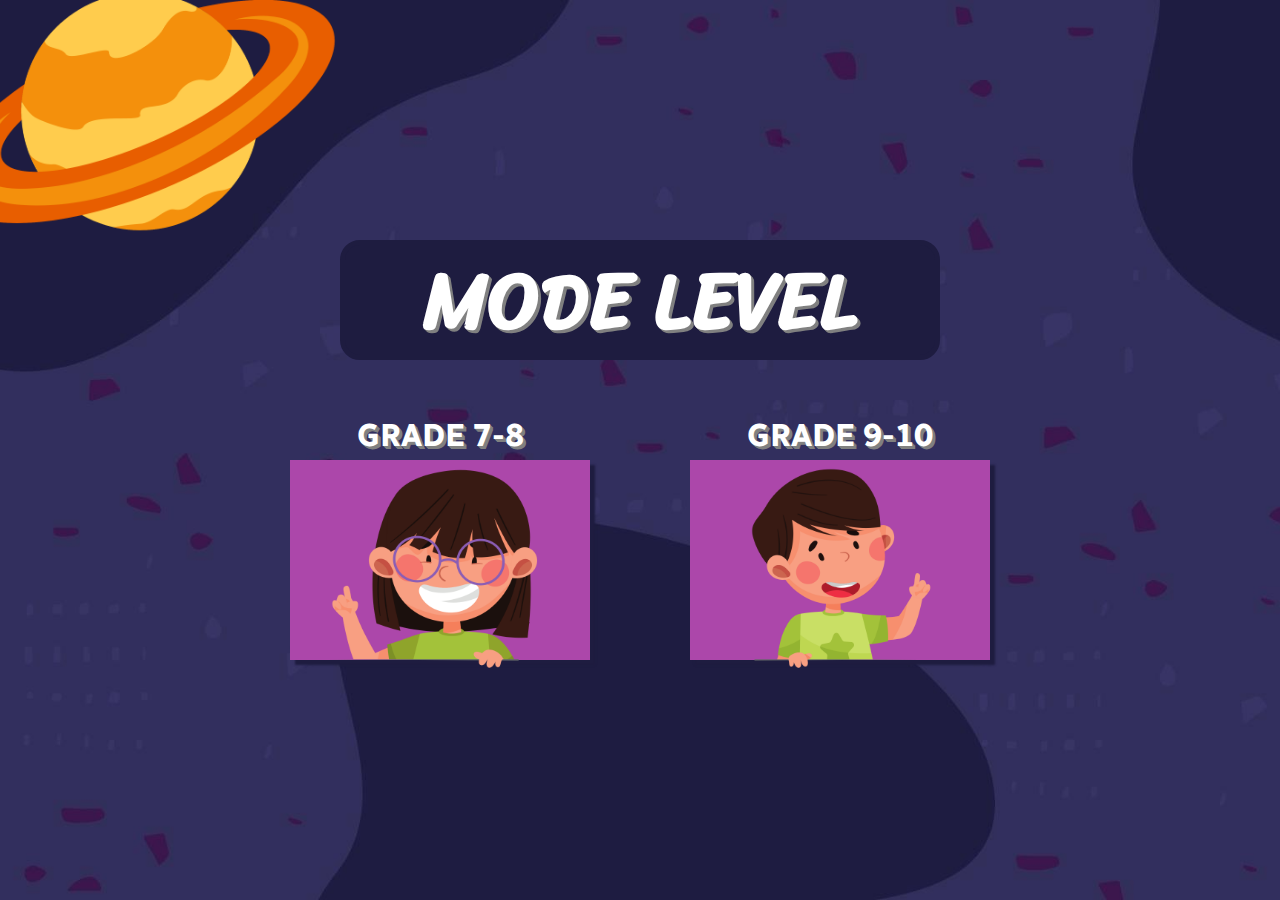
<file: main.html>
<!DOCTYPE html>
<html lang="en">

<head>
    <meta charset="UTF-8">
    <meta http-equiv="X-UA-Compatible" content="IE=edge">
    <meta name="viewport" content="width=device-width, initial-scale=1.0">
    <link rel="stylesheet" href="./css/index.css">
    <title>GENERAL ICT QUIZ APPLET</title>
</head>

<body>
    <!-- MAIN -->
    <section id="choices-container">

        <!-- CONTAINER FOR CHOICES -->
        <div id="choices-box">

            <!-- HEADING -->
            <div id="mode-level">
                <h1>MODE LEVEL</h1>
            </div>

            <!-- CHOICES  -->
            <div id="grade-levels-container">

                <!-- CONTAINER FOR GRADE 7-8 -->
                <div id="grade7-8_container">GRADE 7-8
                    <div class="container"> <img src="./images/girl.png" alt="">
                    </div>
                </div>

                <!-- CONTAINER FOR GRADE 9-10 -->
                <div id="grade9-10_container">GRADE 9-10 <div class="container"><img src="./images/boy.png" alt="">
                    </div>
                </div>
            </div>
        </div>

        <!-- DESIGNS -->
        <img src="./images/yellow-planet.png" alt="" class="design position-absolute">
    </section>

    <!-- QUIZ APP CONTAINER -->
    <section id="quiz-main-container" class="hide">
        <div id="quiz-container">

            <!-- TRACK WHAT QUESTION YOU'RE IN -->
            <div id="progress-container">
                <div id="progress">
                    <p>Question <span id="qnumber">0</span> of <span id="qnumberTotal"> 10</span></p>
                    <div class="progressBar">
                        <div class="progressBarFull"></div>
                    </div>
                </div>
            </div>

            <!-- FOR SCORE AND TIMER -->
            <div class="header">
                <div class="scoreBox">Score: <span>0</span></div>
                <div class="timerBox">Time Left: <span>0</span></div>
            </div>

            <div id="questionBox-container">
                <h1 class="que_text questionBox">
                </h1>
                <div class="optionBox">
                </div>
            </div>

            <div class="footer">
                <button id="next" style="visibility: hidden;">Next</button>
            </div>
        </div>

        <!-- DESIGNS -->
        <img src="./images/uranus.png" alt="" class="design1 position-absolute">
        <img src="./images/meteor.png" alt="" class="design2 position-absolute">
        <img src="./images/saturn.png" alt="" class="design3 position-absolute">
    </section>

    <section id="showResult_Container" class="hide">
        <div id="showResult">
            <h1>Best Score</h1>
            <img src="./images/Trophy.png" alt="" class="trophy">
            <div class="correctContainer result">CORRECT: <span class="correctAns">0</span> </div>
            <div class="incorrectContainer result">INCORRECT: <span class="incorrect">0</span> </div>
            <!-- <div class="totalContainer result">PERCENTAGE: <span class="total">0</span> </div> -->
            <div class="totalContainer result">TOTAL SCORE: <span class="totalScore">0</span> </div>
            <button id="main-menu">MAIN MENU</button>
        </div>

        <!-- DESIGNS -->
        <img src="./images/cloud.png" alt="" class="design1 position-absolute">
        <img src="./images/rocket1.png" alt="" class="design2 position-absolute">
        <img src="./images/saturn.png" alt="" class="design3 position-absolute">
        <img src="./images/gif.gif" class="design4 position-absolute">
    </section>
    <script src='./js/script.js'></script>
    <script src="./js/questions.js"></script>
</body>

</html>
</file>
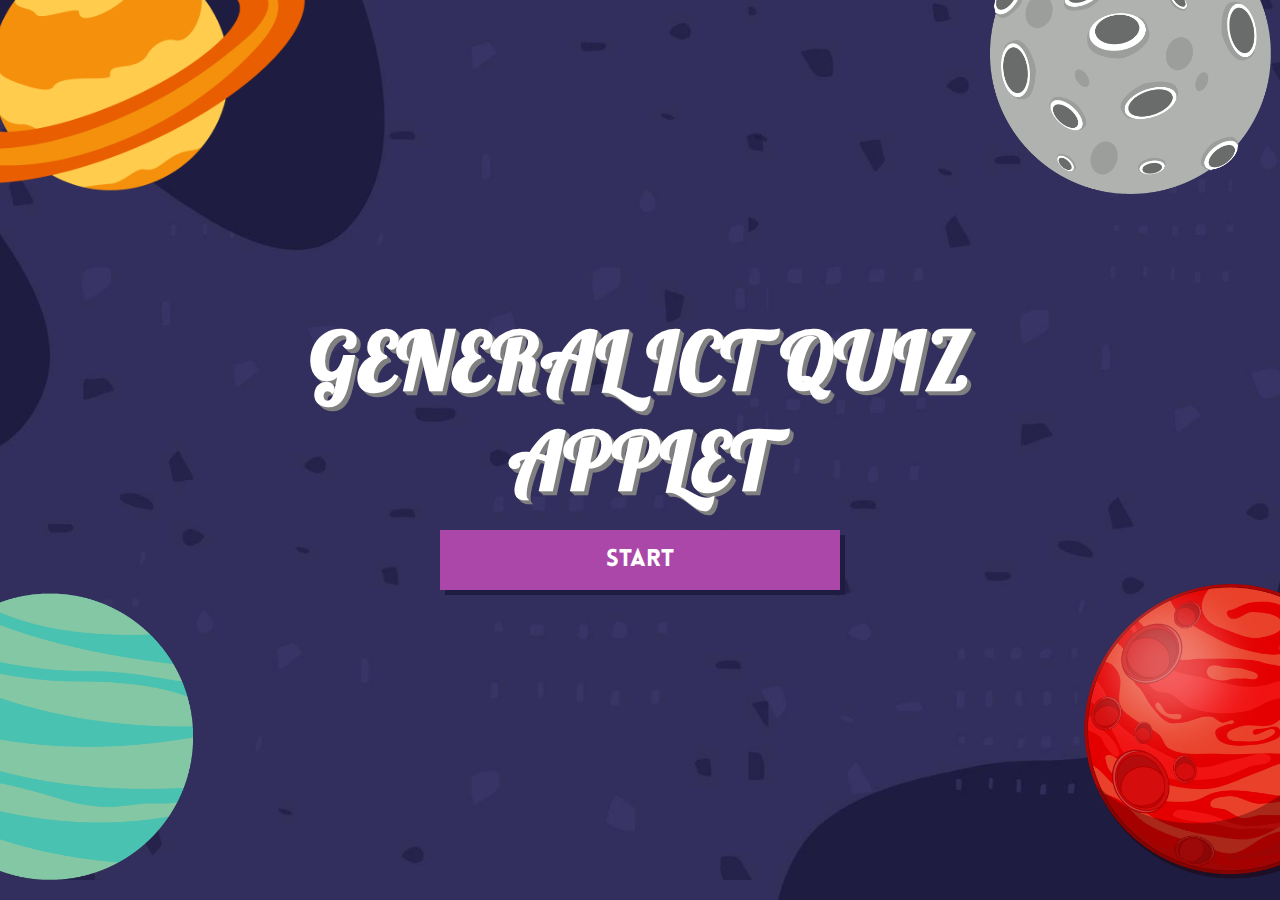
<file: start_quiz.html>
<!DOCTYPE html>
<html lang="en">

<head>
    <meta charset="UTF-8">
    <meta http-equiv="X-UA-Compatible" content="IE=edge">
    <meta name="viewport" content="width=device-width, initial-scale=1.0">
    <link rel="stylesheet" href="./css/index.css">
    <title>General ICT Quiz Applet</title>
</head>

<body>
    <!-- MAIN -->
    <section id="start_quiz_container">

        <!-- CONTAINER -->
        <div class="container">

            <!-- HEADING -->
            <h1>GENERAL ICT QUIZ APPLET</h1>

            <!-- START BUTTON THAT REDIRECTS TO CHOICES -->
            <button id="start" onclick="location.href= 'main.html';">START</button>
        </div>

        <!-- DESIGNS -->
        <img src="./images/aqua-planet.png" alt="" class="design1 position-absolute">
        <img src="./images/Moon.png" alt="" class="design2 position-absolute">
        <img src="./images/red-planet.png" alt="" class="design3 position-absolute">
        <img src="./images/yellow-planet.png" alt="" class="design4 position-absolute">
        <!-- <img src="/images/uranus.png" alt="" class="design5 position-absolute"> -->
    </section>
</body>

</html>
</file>
<file: css/index.css>
/****************************************


////////////LEGEND 
(Dsgn) - for designs
(txt) - for text
(Container) - for containers

look for "<------------" for easy navigation


*****************************************/

@import url('https://fonts.googleapis.com/css2?family=Lobster&family=Radio+Canada:wght@300;400;500;600;700&display=swap');
@import url('https://fonts.googleapis.com/css2?family=Lobster&display=swap');
@import url('https://fonts.googleapis.com/css2?family=Sriracha&display=swap');

* {
  margin: 0px;
  padding: 0px;
  box-sizing: border-box;
  font-family: 'Radio Canada';
}

::selection {
  background: #ac47aa;
}

@font-face {
  font-family: Lovelo;
  src: url("../fonts/Lovelo\ Black.otf");
}

body {
  display: flex;
  align-items: center;
  justify-content: center;
  height: 100vh;
  width: 100vw;
  /* background-color: #2b042e; */
  background-image: linear-gradient(-45deg, #020101, #2b042e);
  background-size: 400% 400%;
  animation: gradient 10s ease infinite;
  overflow: hidden;
}

@keyframes gradient {
  0% {
    background-position: 0% 50%;
  }
  50% {
    background-position: 100% 50%;
  }
  100% {
    background-position: 0% 50%;
  }
}

/* (Container) <--------------------------------------------   */
#main-container {
  height: 80vh;
  width: 80vw;
  display: flex;
  padding: 20px;
}

/* FORM */ /* (txt) <--------------------------------------------   */
#form-container h1 {
  font-family: 'Lobster', serif;
  font-weight: 700;
  font-size: 4rem;
  text-shadow: 1px 1px 0 grey, 2px 2px 0 grey, 3px 3px 0 grey, 4px 4px 0 grey;
}

/* (txt) <--------------------------------------------   */
#form-container h2 {
  font-family: 'Arimo';
  font-size: 2rem;
}

/*(Dsgn) (txt) <--------------------------------------------   */
.font-decoration {
  color: #fff;
  margin-bottom: 20px;
}

.position-relative {
  position: relative;
}

/* FORM CONTAINER */ /* (container) <--------------------------------------------   */
#form {
  margin-top: 50px;
}

#form input {
  outline: none;
  background-color: transparent;
  border: none;
  padding: 0px 20px;
  width: 100%;
  color: #fff;
}

#form input::placeholder {
  font-family: 'Radio Canada';
  color: #fff;
}

#form button {
  border: none;
  background-color: transparent;
  position: absolute;
  right: 1%;
  font-size: 3rem;
  color: #fff;
  cursor: pointer;
  transition: color 0.3s;
}

#form button:hover {
  color: #0009;
}

.input-container {
  padding: 20px;
  border: 1px solid #fff;
  margin-bottom: 20px;
  border-radius: 20px;
  display: flex;
  color: #fff;
}

/*(Container) (Dsgn) <--------------------------------------------   */
#image-container {
  position: relative;
}
/*The Big Planet with ring (Uranus i think?)*/
#image-container img {
  position: absolute;
  right: -1200px;
  top: -200px;
  width: 1200px;
  height: 900px;
  animation: ToMove 3s infinite;
}

/* ANIMATION FOR MAKING IT MOVE */
@keyframes ToMove {
  0% {
    right: -1200px;
  }
  50% {
    right: -1190px;
  }

  100% {
    right: -1200px;
  }
}

/* DESIGNS */ /* (Dsgn) <--------------------------------------------   */
.position-absolute {
  position: absolute;
}

.img1 {
  height: 250px;
  bottom: -90px;
  left: 20px;
  animation: upndown 8s infinite;
  z-index: -999;
}

@keyframes upndown {
  0% {
    bottom: -90px;
    left: 20px;
  }
  50% {
    bottom: -80px;
    height: 300px;
    left: 30px;
  }

  100% {
    bottom: -90px;
    left: 20px;
  }
}

.img2 {
  height: 450px;
  width: 450px;
  left: -500px;
  top: -50px;
  animation: Rotating 50s infinite;
}

@keyframes Rotating {
  0% {
    transform: rotate(0deg);
  }

  50% {
    transform: rotate(360deg);
  }

  100% {
    transform: rotate(0);
  }
}

/*********************************************************** START QUIZ PAGE ************************************************************/

/* (Container) <--------------------------------------------   */
#start_quiz_container {
  width: 100vw;
  height: 100vh;
  background-image: url("../images/start-background.jpg");
  background-repeat: no-repeat;
  background-size: cover;
  background-position: center;
  display: flex;
  align-items: center;
  justify-content: center;
  font-family: 'Arimo';
  position: relative;
}

.container {
  text-align: center;
}

#start {
  font-family: 'Lovelo';
  font-size: 1.5rem;
  color: #fff;
  border: none;
  background-color: #ac47aa;
  margin-top: 20px;
  width: 400px;
  height: 60px;
  box-shadow: 5px 5px #1e1c40;
  transition: all 0.5s;
  cursor: pointer;
}

#start:hover {
  background-color: #1e1c40;
}

/* DESIGNS ON START QUIZ PAGE */ /* (Dsgn) <--------------------------------------------   */
#start_quiz_container .design1 {
  width: 300px;
  left: -100px;
  bottom: 20px;
  animation: RotatingThingy 20s infinite;
}

#start_quiz_container .design2 {
  right: 0px;
  top: -90px;
  width: 300px;
  animation: RotatingThingy 19s infinite;
}

#start_quiz_container .design3 {
  right: -100px;
  bottom: 20px;
  width: 300px;
  animation: RotatingThingy 18s infinite;
}

#start_quiz_container .design4 {
  width: 400px;
  left: -90px;
  top: -50px;
  animation: RotatingThingy 17s infinite;
}

/* #start_quiz_container .design5 {
  left: 40%;
  bottom: -27%;
  width: 300px;
  animation: RotatingThingy 16s infinite;
} */

/* ANIMATION FOR ROTATING AND TO MAKE YOU DIZZY CHAR! */
@keyframes RotatingThingy {
  0% {
    transform: rotate(0deg);
  }

  50% {
    transform: rotate(360deg);
  }

  100% {
    transform: rotate(0deg);
  }
}

/*THE TITLE "ICT! PLAY QUIZZES" (txt) <--------------------------------------------   */
.container h1 {
  font-family: 'Lobster';
  letter-spacing: 2px;
  color: #fff;
  text-align: center;
  font-weight: 700;
  font-size: 5rem;
  width: 800px;
  text-shadow: 1px 1px 0 grey, 2px 2px 0 grey, 3px 3px 0 grey, 4px 4px 0 grey;
}

/************************************************************************ CHOICES PAGE **********************************************************************/
/* (Container) <--------------------------------------------   */
#choices-container {
  width: 100vw;
  height: 100vh;
  background-image: url('../images/choices-background.jpg');
  background-repeat: no-repeat;
  background-position: center;
  background-size: cover;
  display: flex;
  align-items: center;
  justify-content: center;
  font-family: 'Arimo';
  position: relative;
}

#choices-container.hide {
  display: none;
}

#choices-container.show {
  display: flex;
}

/* (Container) <--------------------------------------------   */
#choices-box {
  display: flex;
  flex-direction: column;
  align-items: center;
}

#mode-level {
  display: flex;
  align-items: center;
  justify-content: center;
  height: 120px;
  position: relative;
  text-align: center;
  margin-bottom: 50px;
  width: 600px;
  background-color: #1e1c40;
  border-radius: 20px;
  padding: 0 20px;
  border: 5px solid #1e1c40;
  transition: all ease-in 0.4s;
}

#mode-level:hover {
  border: 5px solid #ac47aa;
}

/* (txt) <--------------------------------------------   */
#mode-level h1 {
  position: absolute;
  font-family: 'Sriracha', cursive;
  font-weight: 700;
  color: #fff;
  font-size: 5rem;
  text-shadow: 1px 1px grey, 2px 2px grey, 3px 3px grey;
  pointer-events: none;
}

/* (Container) <--------------------------------------------   */
#grade-levels-container {
  display: flex;
}

/* (Container) <--------------------------------------------   */
#grade7-8_container,
#grade9-10_container {
  font-size: 2rem;
  line-height: 50px;
  font-weight: 700;
  color: #fff;
  text-shadow: 1px 1px grey, 2px 2px grey, 3px 3px grey;
  margin: 0px 50px;
  display: flex;
  flex-direction: column;
  align-items: center;
  justify-content: center;
}

/* THE BOY AND GIRL IMAGE   */
#grade7-8_container .container img,
#grade9-10_container .container img {
  position: absolute;
  bottom: -8px;
  height: 200px;
}

/* (Container) <--------------------------------------------   */
#grade7-8_container .container,
#grade9-10_container .container {
  cursor: pointer;
  position: relative;
  width: 300px;
  height: 200px;
  display: flex;
  align-items: end;
  justify-content: center;
  background-color: #ac47aa;
  box-shadow: 5px 5px 2px #1e1c40;
  transition: background-color ease-in-out 0.6s;
}

/* THE HOVER EFFECT   */
#grade7-8_container .container:hover,
#grade9-10_container .container:hover {
  background-color: #1e1c40;
}

/* (Dsgn) <--------------------------------------------   */
#choices-container .design {
  left: -60px;
  top: -10px;
  width: 400px;
  animation: RotatingThingy 23s infinite;
}

/************************************************************** MAIN *****************************************************************************/
/* (Cotainer) <--------------------------------------------   */
#quiz-main-container {
  width: 100vw;
  height: 100vh;
  background: url('../images/mainBG.jpg');
  background-repeat: no-repeat;
  background-size: cover;
  background-position: center;
  display: flex;
  align-items: center;
  justify-content: center;
}

#quiz-main-container.hide {
  display: none;
}

#quiz-main-container.show {
  display: flex;
}

/* (Container) <--------------------------------------------   */
#quiz-container {
  position: relative;
  width: 80vw;
  height: 80vh;
  display: flex;
  flex-direction: column;
  align-items: center;
}

/* (Container) <--------------------------------------------   */
#progress-container {
  background-color: #e853cf;
  width: 300px;
  border-radius: 20px;
  margin: 20px 0;
}

#progress {
  position: relative;
  display: grid;
  width: 100%;
  grid-template-columns: 1fr 1fr;
  align-items: center;
}

/* (txt) <--------------------------------------------   */
#progress p {
  width: 100%;
  margin: 0 10px;
  padding-bottom: 2px;
}

.progressBar {
  justify-self: end;
  position: relative;
  width: 100%;
  height: 100%;
  border-radius: 20px;
  background-color: #e853cf;
}

.progressBarFull {
  position: absolute;
  width: 0%;
  height: 100%;
  border-radius: 20px;
  background-color: #f7dfff;
}

.header {
  display: grid;
  grid-template-columns: 1fr 1fr;
  width: 100%;
  margin: 10px 0;
  z-index: 1;
}

.timerBox,
.scoreBox {
  border-radius: 20px;
  background-color: #ffff;
  padding: 5px 5px;
  width: 150px;
  display: flex;
  align-items: center;
  justify-content: center;
  position: relative;
}

.scoreBox {
  width: 120px;
}

.scoreBox,
.scoreBox span {
  color: #000;
  font-family: 'Lovelo';
  justify-self: start;
}

.scoreBox span {
  margin-left: 5px;
}

.timerBox,
.timerBox span {
  color: #000;
  font-family: 'Lovelo';
  display: flex;
  justify-self: end;
}

.timerBox span,
.scoreBox span {
  text-align: center;
  width: 50px;
  border-radius: 20px;
  background-color: #ac47aa;
}

.timerBox span {
  margin-left: 2px;
  display: flex;
  align-items: center;
  justify-content: center;
}

.optionBox {
  display: flex;
  align-items: start;
  justify-content: center;
  flex-direction: column;
  margin: 20px 0;
}

.option {
  background-color: #d0addc;
  width: 100%;
  height: 50px;
  margin: 5px 0px;
  padding-left: 20px;
  display: flex;
  align-items: center;
  cursor: pointer;
  transition: all 0.5s;
}

.option.correct {
  background-color: green;
  color: #ffff;
}

.option.wrong {
  background-color: red;
  color: #ffff;
}

.option.already-answered {
  pointer-events: none;
}

#questionBox-container {
  width: 100%;
  z-index: 1;
}

.questionBox {
  font-family: 'Lovelo';
  font-size: 2rem;
  color: #ffff;
  align-self: start;
  margin-top: 20px;
}

.optionBox,
.option {
  opacity: 0;
  animation: fadeIn 0.3s ease forwards;
}

@keyframes fadeIn {
  0% {
    opacity: 0;
  }

  100% {
    opacity: 1;
  }
}

.footer {
  margin-top: 20px;
  width: 100%;
  display: grid;
  grid-template-columns: 1fr 1fr;
}

#next {
  padding: 5px 0;
  font-size: 1rem;
  border: none;
  border-radius: 20px;
  height: 30px;
  width: 150px;
  cursor: pointer;
  transition: all 0.5s;
  z-index: 1;
}

#result {
  padding: 5px 0;
  font-size: 1rem;
  border: none;
  border-radius: 20px;
  justify-self: end;
  width: 150px;
  height: 30px;
  cursor: pointer;
  transition: all 0.5s;
}

/* HOVER EFFECT */
#next:hover,
#result:hover,
#main-menu:hover {
  background-color: #2b042e;
  color: #ffff;
}

/* DESIGNS */ /* (Dsgn) <--------------------------------------------   */
#quiz-main-container .design1 {
  width: 300px;
  left: -100px;
  bottom: -150px;
  animation: RotatingThingy 26s infinite;
}

#quiz-main-container .design2 {
  width: 300px;
  right: 0px;
  bottom: 0px;
  animation: meteor 10s infinite;
}

@keyframes meteor {
  0% {
    right: 0px;
    bottom: 0px;
  }

  50% {
    right: 100px;
    bottom: -100px;
  }

  100% {
    right: 0px;
    bottom: 0px;
  }
}

#quiz-main-container .design3 {
  width: 400px;
  right: -100px;
  top: -100px;
  animation: ZoomIn 26s infinite;
}

@keyframes ZoomIn {
  0% {
    width: 400px;
  }

  50% {
    width: 500px;
  }

  100% {
    width: 400px;
  }
}

/**********************************SHOW RESULT CONTAINER*********************/

#showResult_Container {
  height: 100vh;
  width: 100vw;
  background-color: #3d083d;
  display: flex;
  align-items: center;
  justify-content: center;
  position: relative;
}

#showResult_Container.hide {
  display: none;
}

#showResult_Container.show {
  display: flex;
}

#showResult {
  height: 100vh;
  width: 50vw;
  display: flex;
  flex-direction: column;
  align-items: center;
  color: #ffff;
}

#showResult h1 {
  margin: 20px 0 0;
  font-size: 6rem;
  font-weight: 700;
  z-index: 1;
}

.result {
  align-self: start;
  font-weight: 700;
  font-size: 1.5rem;
  margin: 20px 0;
}

.correctContainer {
  margin-top: 40px;
}

#main-menu {
  font-size: 1rem;
  border-radius: 20px;
  font-weight: 700;
  border: none;
  margin-top: 50px;
  align-self: end;
  width: 150px;
  height: 50px;
  cursor: pointer;
  transition: all 0.5s;
  z-index: 1;
}

/* DESIGNS */

#showResult_Container .trophy {
  width: 100px;
}

#showResult_Container .design1 {
  width: 400px;
  left: 0px;
  bottom: 0px;
}

#showResult_Container .design2 {
  width: 300px;
  left: 0px;
  bottom: 0px;
  animation: rocket1 10s infinite;
}

@keyframes rocket1 {
  0% {
    left: 0px;
    bottom: 0px;
  }

  10% {
    left: 5px;
    bottom: 5px;
  }

  20% {
    left: 10px;
    bottom: 10px;
  }

  30% {
    left: 5px;
    bottom: 5px;
  }

  50% {
    left: 20px;
    bottom: 20px;
  }

  100% {
    left: 0px;
    bottom: 0px;
  }
}

#showResult_Container .design3 {
  width: 800px;
  right: -400px;
  transform: rotate(-25deg);
  animation: zoom 20s infinite;
}

@keyframes zoom {
  0% {
    width: 800px;
  }

  50% {
    width: 900px;
  }

  100% {
    width: 800px;
  }
}

#showResult_Container .design4 {
  width: 400px;
  top: 70px;
  z-index: 0;
}

@media (max-width: 869px) {
  body {
    height: 100vh;
    width: 100vw;
  }

  #main-container img {
    display: none;
  }

  #start_quiz_container img {
    display: none;
  }

  #start_quiz_container {
    display: flex;
    align-items: center;
    justify-content: center;
  }

  .container {
    display: flex;
    flex-direction: column;
    align-items: center;
    justify-content: center;
  }

  .container > h1 {
    font-size: 3rem;
    width: 80%;
  }

  #start {
    width: 200px;
  }

  #choices-container > .design {
    display: none;
  }

  #choices-container {
    flex-direction: column;
  }

  #mode-level {
    width: 80%;
  }

  #mode-level > h1 {
    font-size: 3rem;
  }

  #grade-levels-container {
    flex-direction: column;
  }

  #grade7-8_container {
    margin-bottom: 50px;
  }

  #quiz-main-container > img {
    display: none;
  }

  #showResult_Container > img {
    display: none;
  }

  #showResult {
    text-align: center;
    width: 80%;
  }

  #showResult > .trophy {
    margin: 20px 0;
  }
}
</file>
